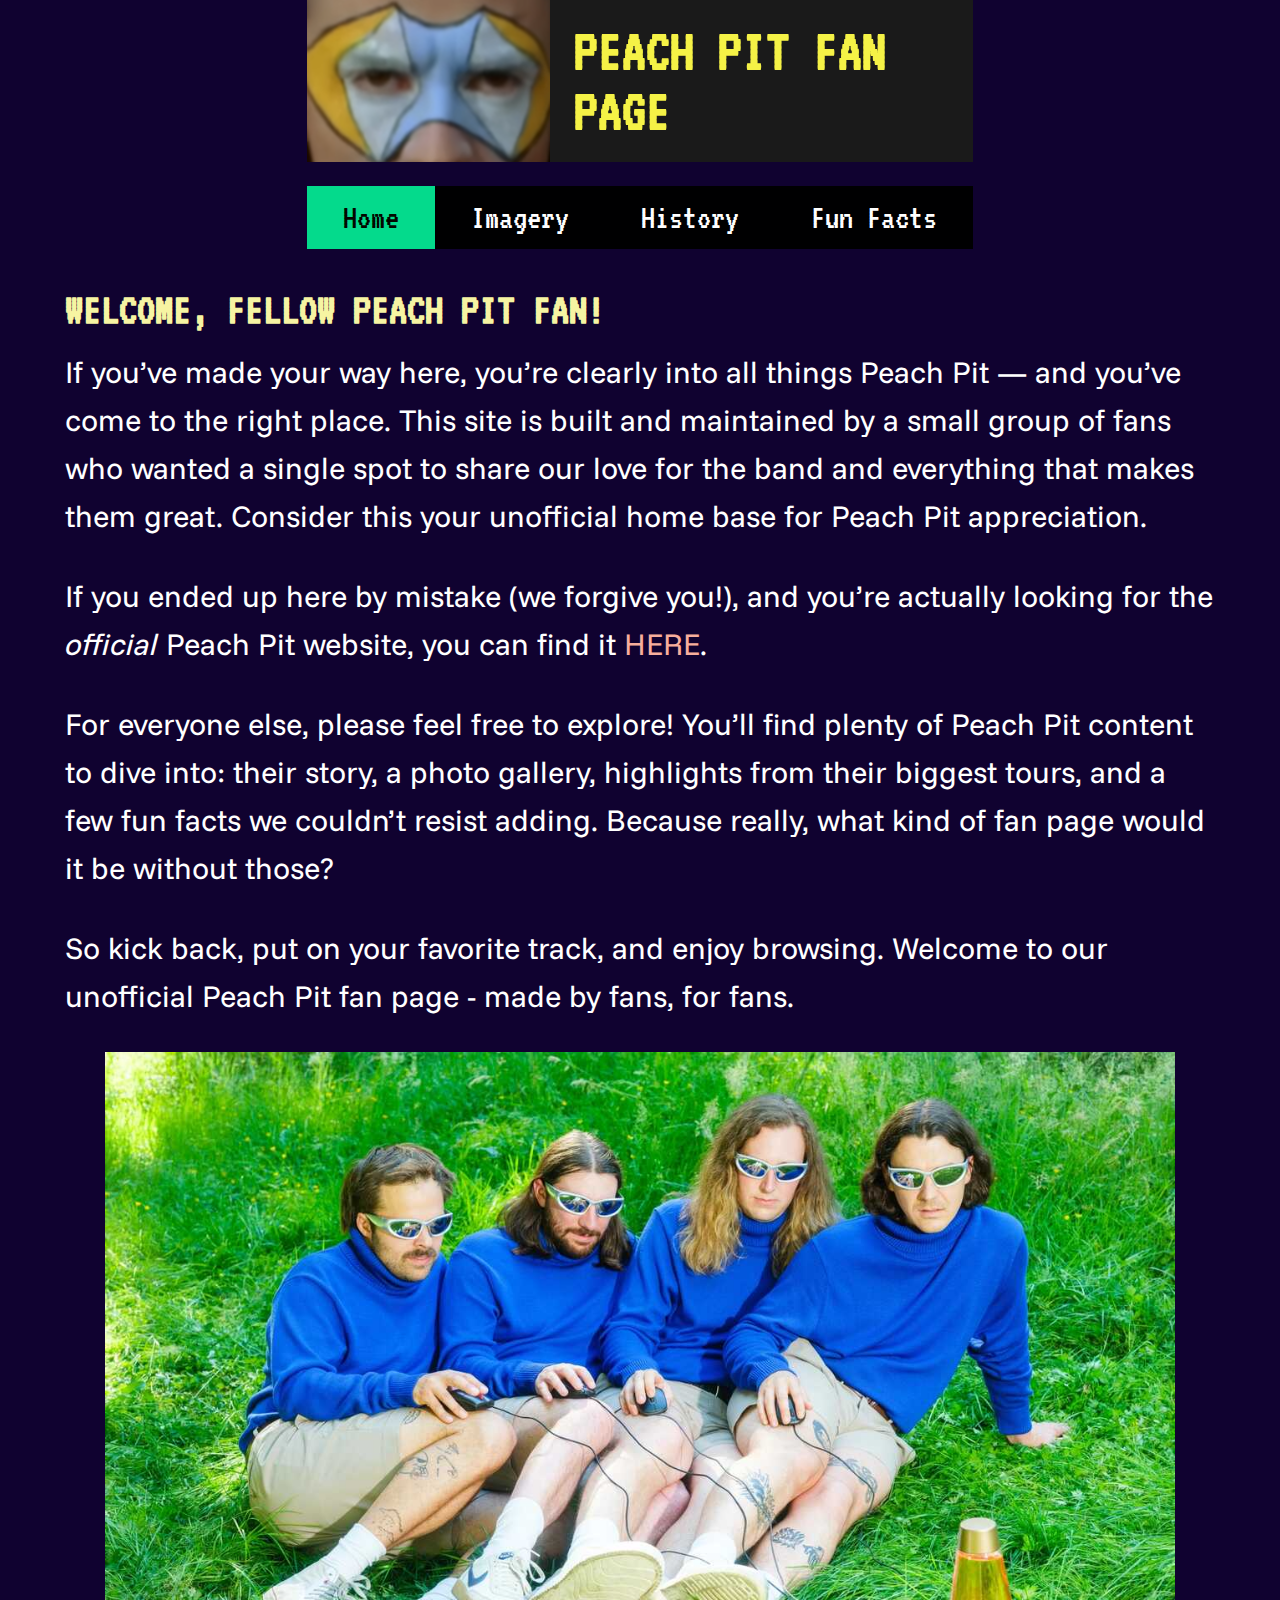
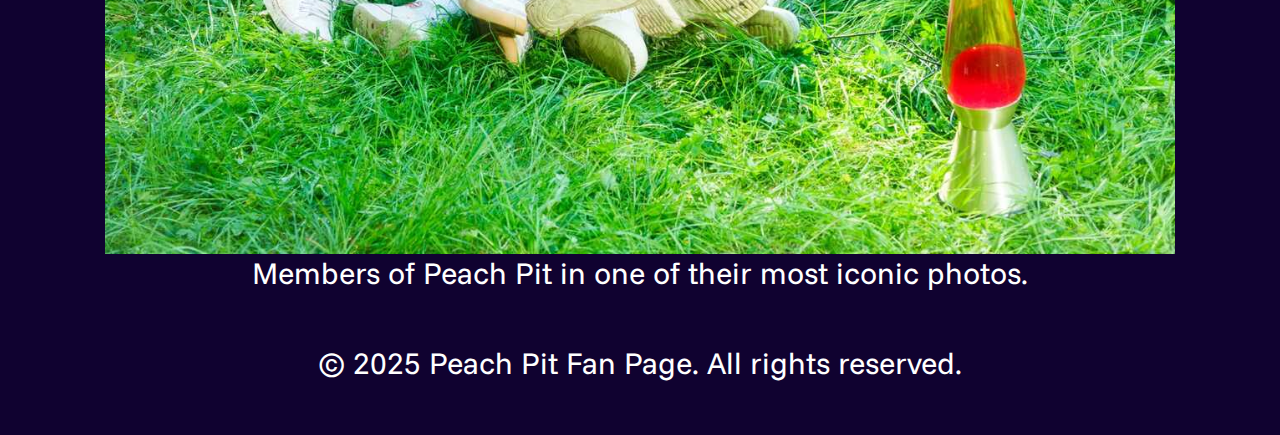
<file: index.html>
<!DOCTYPE html>
<html lang="en">

<head>
    <meta charset="UTF-8">
    <meta name="viewport" content="width=device-width, initial-scale=1.0">
    <link rel="icon" type="image/x-icon" href="images/favicon.ico">
    <title>Peach Pit Unofficial Fan Page</title>
    <meta name="description"
        content="This is a website designed for fans of the Canadian indie pop band, called Peach Pit.
    It features 4 pages: one to serve as a homepage (landing page), one that details their work including all their albums,one serving
    as a gallery, one detailing all their tours to date, one that lists fun facts where submissions can also be added by visitors." />
    <meta name="keywords" content="Peach Pit Fan Page, Peach Pit, Peach Pit Band" />
    <meta name="author" content="Anna Keil" />
    <link rel="stylesheet" href="style.css" />
    <link rel="stylesheet" href="responsive.css" />
</head>

<body>
    <header>
        <div id="logowrapper">
            <!-- <img src="images/logo.png"My Website Logo" class="logo"> -->
            <div class="logo"></div>
            <h1 class=peach-pit-style>Peach Pit Fan Page</h1>
        </div>
        <div class="topnav">
            <a class="active" href="#home">Home</a>
            <a href="imagery.html">Imagery</a>
            <a href="history.html">History</a>
            <a href="funfacts.html">Fun Facts</a>
        </div>
    </header>
    <div id="content">
        <div>
            <H2>Welcome, fellow Peach Pit fan!</H2>
            <p> If you’ve made your way here, you’re clearly into all things Peach Pit — and you’ve come to the right
                place. This site is built and maintained by a small group of fans who wanted a single spot to share our
                love for the band and everything that makes them great.
                Consider this your unofficial home base for Peach Pit appreciation.</p>
            <p> If you ended up here by mistake (we forgive you!), and you’re actually looking for the <em>official</em>
                Peach Pit website,
                you can find it <a href="https://www.peachpitmusic.com" target="_blank">HERE</a>.</p>
            <p> For everyone else, please feel free to explore! You’ll find plenty of Peach Pit content to dive into:
                their story, a photo gallery,
                highlights from their biggest tours, and a few fun facts we couldn’t resist adding. Because really, what
                kind of fan page would it be without those? </p>
            <p> So kick back, put on your favorite track, and enjoy browsing. Welcome to our unofficial Peach Pit fan
                page - made by fans, for fans.</p>
            <figure>
                <img id="mainphoto" src="images/mainphoto.jpg" alt="The four members of the band Peach Pit are sitting close next to each other in green grass wearing 
        identical outfits,including sunglasses resembling the style of the early nineties and blue turtle necks. They all have a mouse in their hand that is attached 
        to a lava lamp.">
                <figcaption>
                    Members of Peach Pit in one of their most iconic photos.
                </figcaption>
            </figure>
        </div>
        <footer class="site-footer">
            <p>&copy; 2025 Peach Pit Fan Page. All rights reserved.</p>
        </footer>
    </div>
</body>

</html>
</file>
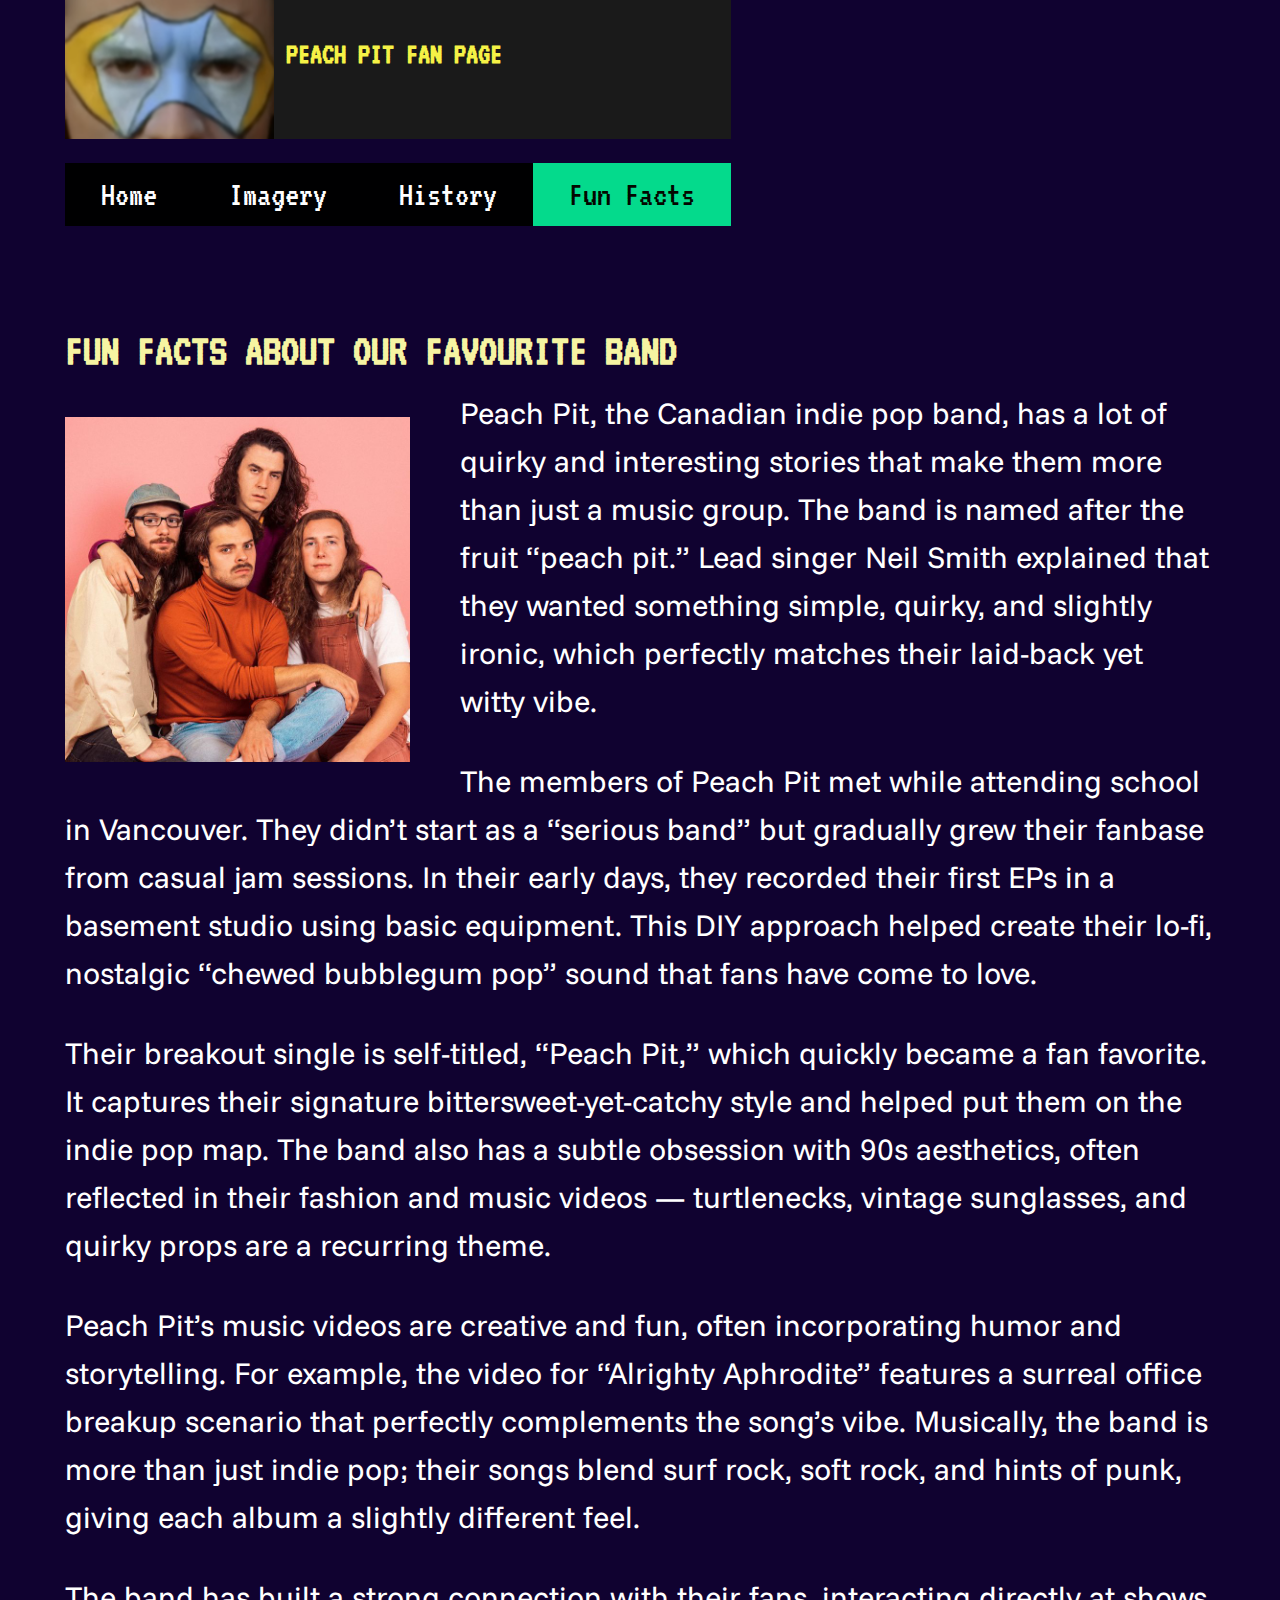
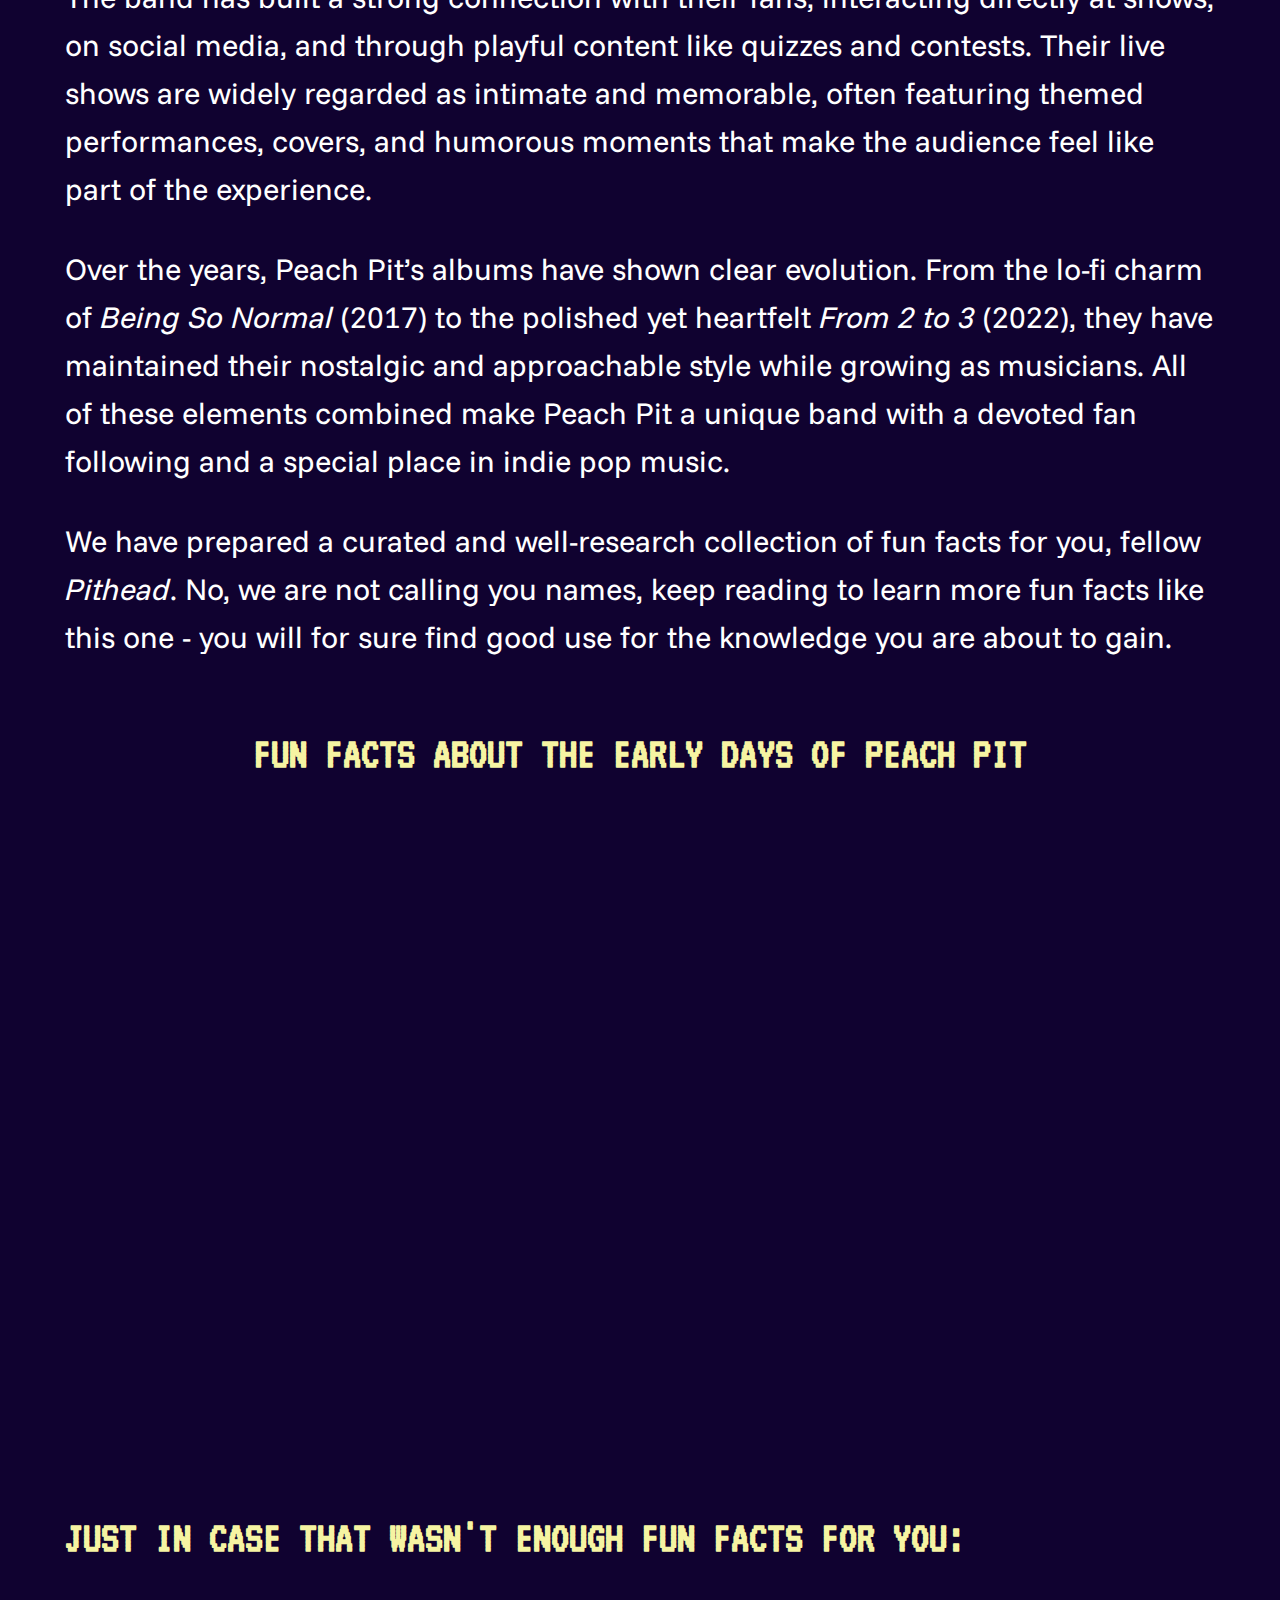
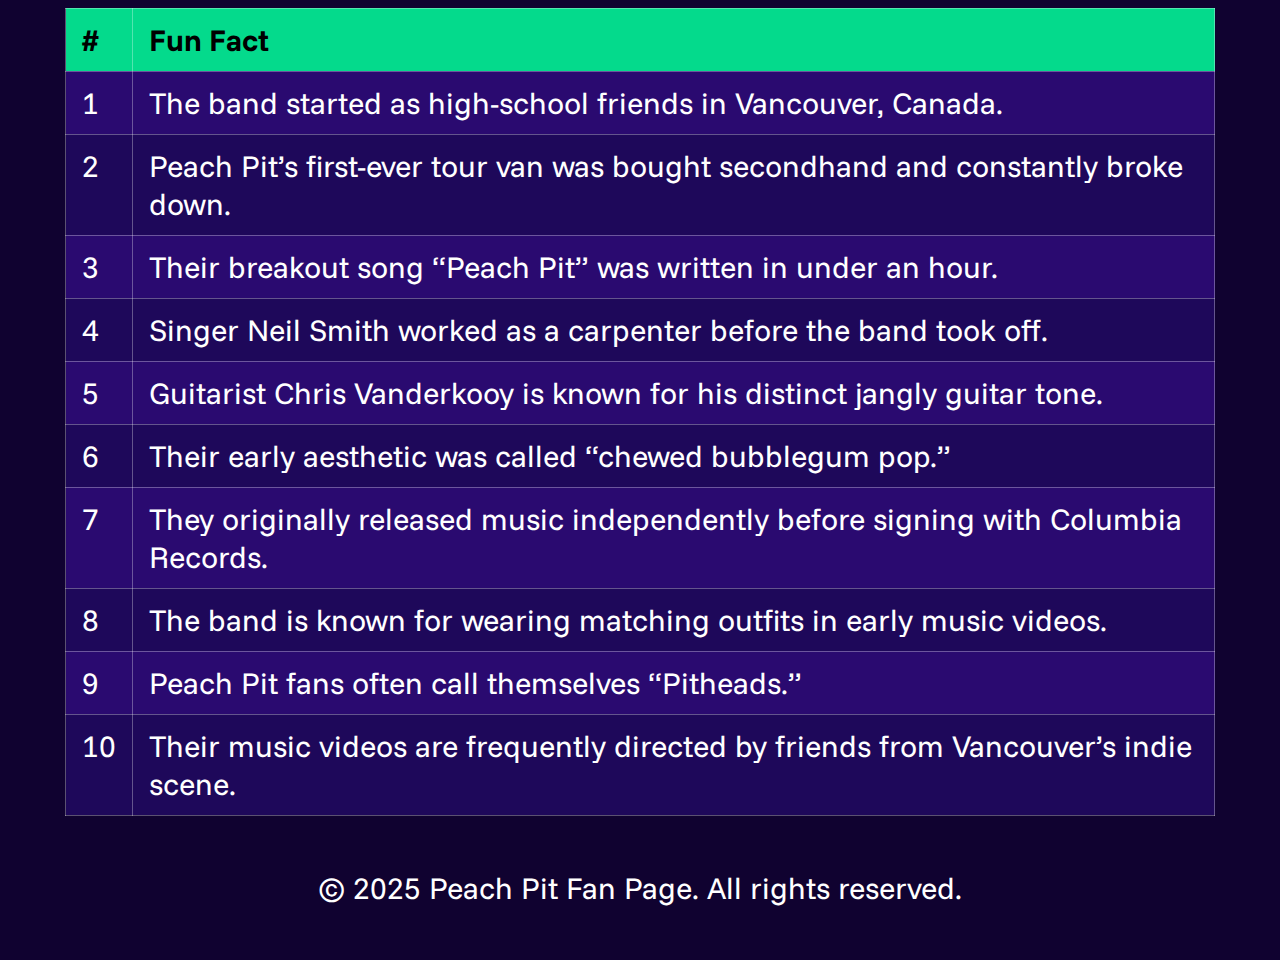
<file: funfacts.html>
<!DOCTYPE html>
<html lang="en">

<head>
    <meta charset="UTF-8">
    <meta name="viewport" content="width=device-width, initial-scale=1.0">
    <title>Peach Pit Unofficial Fan Page</title>
    <meta name="description"
        content="This is a website designed for fans of the Canadian indie pop band, called Peach Pit.
    It features 4 pages: one to serve as a homepage (landing page), one that details their work including all their albums,one serving
    as a gallery, one detailing all their tours to date, one that lists fun facts where submissions can also be added by visitors." />
    <meta name="keywords" content="Peach Pit Fan Page, Peach Pit, Peach Pit Band" />
    <meta name="author" content="Anna Keil" />
    <link rel="stylesheet" href="style.css" />
</head>

<body>
  <div id="burgermenu"></div>
    <div id="content">
        <header>
            <div id="logowrapper">
                <img src="images/logo.png"My Website Logo" class="logo">
                <h1 class=peach-pit-style>Peach Pit Fan Page</h1>
            </div>
            <div class="topnav">
                <a href="index.html">Home</a>
                <a href="imagery.html">Imagery</a>
                <a href="history.html">History</a>
                <a class="active" href="funfacts.html">Fun Facts</a>
            </div>
        </header>
    <section id="funfacts-section">
    <h2>Fun Facts About Our Favourite Band</h2>

    <img src="images/pinkmembers.jpeg" class="float-left membersimage">

    <p>Peach Pit, the Canadian indie pop band, has a lot of quirky and interesting stories that make them more than just a music group. The band is named after the fruit “peach pit.” 
      Lead singer Neil Smith explained that they wanted something simple, quirky, and slightly ironic, which perfectly matches their laid-back yet witty vibe.</p>

    <p>The members of Peach Pit met while attending school in Vancouver. They didn’t start as a “serious band” but gradually grew their fanbase from casual jam sessions. 
      In their early days, they recorded their first EPs in a basement studio using basic equipment. This DIY approach helped create their lo-fi, nostalgic “chewed bubblegum pop” sound that fans have come to love.</p>

    <p>Their breakout single is self-titled, “Peach Pit,” which quickly became a fan favorite. It captures their signature bittersweet-yet-catchy style and helped put them on the indie pop map. 
      The band also has a subtle obsession with 90s aesthetics, often reflected in their fashion and music videos — turtlenecks, vintage sunglasses, and quirky props are a recurring theme.</p>

    <p>Peach Pit’s music videos are creative and fun, often incorporating humor and storytelling. For example, the video for “Alrighty Aphrodite” features a surreal office breakup scenario that perfectly 
      complements the song’s vibe. Musically, the band is more than just indie pop; their songs blend surf rock, soft rock, and hints of punk, giving each album a slightly different feel.</p>

    <p>The band has built a strong connection with their fans, interacting directly at shows, on social media, and through playful content like quizzes and contests. Their live 
      shows are widely regarded as intimate and memorable, often featuring themed performances, covers, and humorous moments that make the audience feel like part of the experience.</p>

    <p>Over the years, Peach Pit’s albums have shown clear evolution. From the lo-fi charm of <em>Being So Normal</em> (2017) to the polished yet heartfelt <em>From 2 to 3</em> (2022), 
      they have maintained their nostalgic and approachable style while growing as musicians. All of these elements combined make Peach Pit a unique band with a devoted fan following and a special place in indie pop music.</p>
    <p>We  have prepared a curated and well-research collection of fun facts for you, fellow <em>Pithead</em>. No, we are not calling you names, keep reading to learn more fun facts like this one - you will for sure find good use for the knowledge
      you are about to gain.</p>
  </section>

<div id="videowrapper">
<h2>Fun Facts about the Early Days of Peach Pit</h2>
<iframe width="560" height="315" 
    src="https://www.youtube.com/embed/W9mvkTyerCc?si=-xlEK_NGvh78lSmb" 
    title="YouTube video player" 
    frameborder="0" 
    allow="accelerometer; autoplay; clipboard-write; encrypted-media; gyroscope; picture-in-picture; web-share" 
    referrerpolicy="strict-origin-when-cross-origin" 
    allowfullscreen>
</iframe>
</div>
<br>
<h2>Just in case that wasn't enough fun facts for you:</h2>
<table border="1" cellpadding="6" cellspacing="0">
  <thead>
    <tr>
      <th>#</th>
      <th>Fun Fact</th>
    </tr>
  </thead>
  <tbody>
    <tr>
      <td>1</td>
      <td>The band started as high-school friends in Vancouver, Canada.</td>
    </tr>
    <tr>
      <td>2</td>
      <td>Peach Pit’s first-ever tour van was bought secondhand and constantly broke down.</td>
    </tr>
    <tr>
      <td>3</td>
      <td>Their breakout song “Peach Pit” was written in under an hour.</td>
    </tr>
    <tr>
      <td>4</td>
      <td>Singer Neil Smith worked as a carpenter before the band took off.</td>
    </tr>
    <tr>
      <td>5</td>
      <td>Guitarist Chris Vanderkooy is known for his distinct jangly guitar tone.</td>
    </tr>
    <tr>
      <td>6</td>
      <td>Their early aesthetic was called “chewed bubblegum pop.”</td>
    </tr>
    <tr>
      <td>7</td>
      <td>They originally released music independently before signing with Columbia Records.</td>
    </tr>
    <tr>
      <td>8</td>
      <td>The band is known for wearing matching outfits in early music videos.</td>
    </tr>
    <tr>
      <td>9</td>
      <td>Peach Pit fans often call themselves “Pitheads.”</td>
    </tr>
    <tr>
      <td>10</td>
      <td>Their music videos are frequently directed by friends from Vancouver’s indie scene.</td>
    </tr>
  </tbody>
</table>

         <footer class="site-footer">
            <p>&copy; 2025 Peach Pit Fan Page. All rights reserved.</p>
        </footer>
    </div>
</body>

</html>
</file>
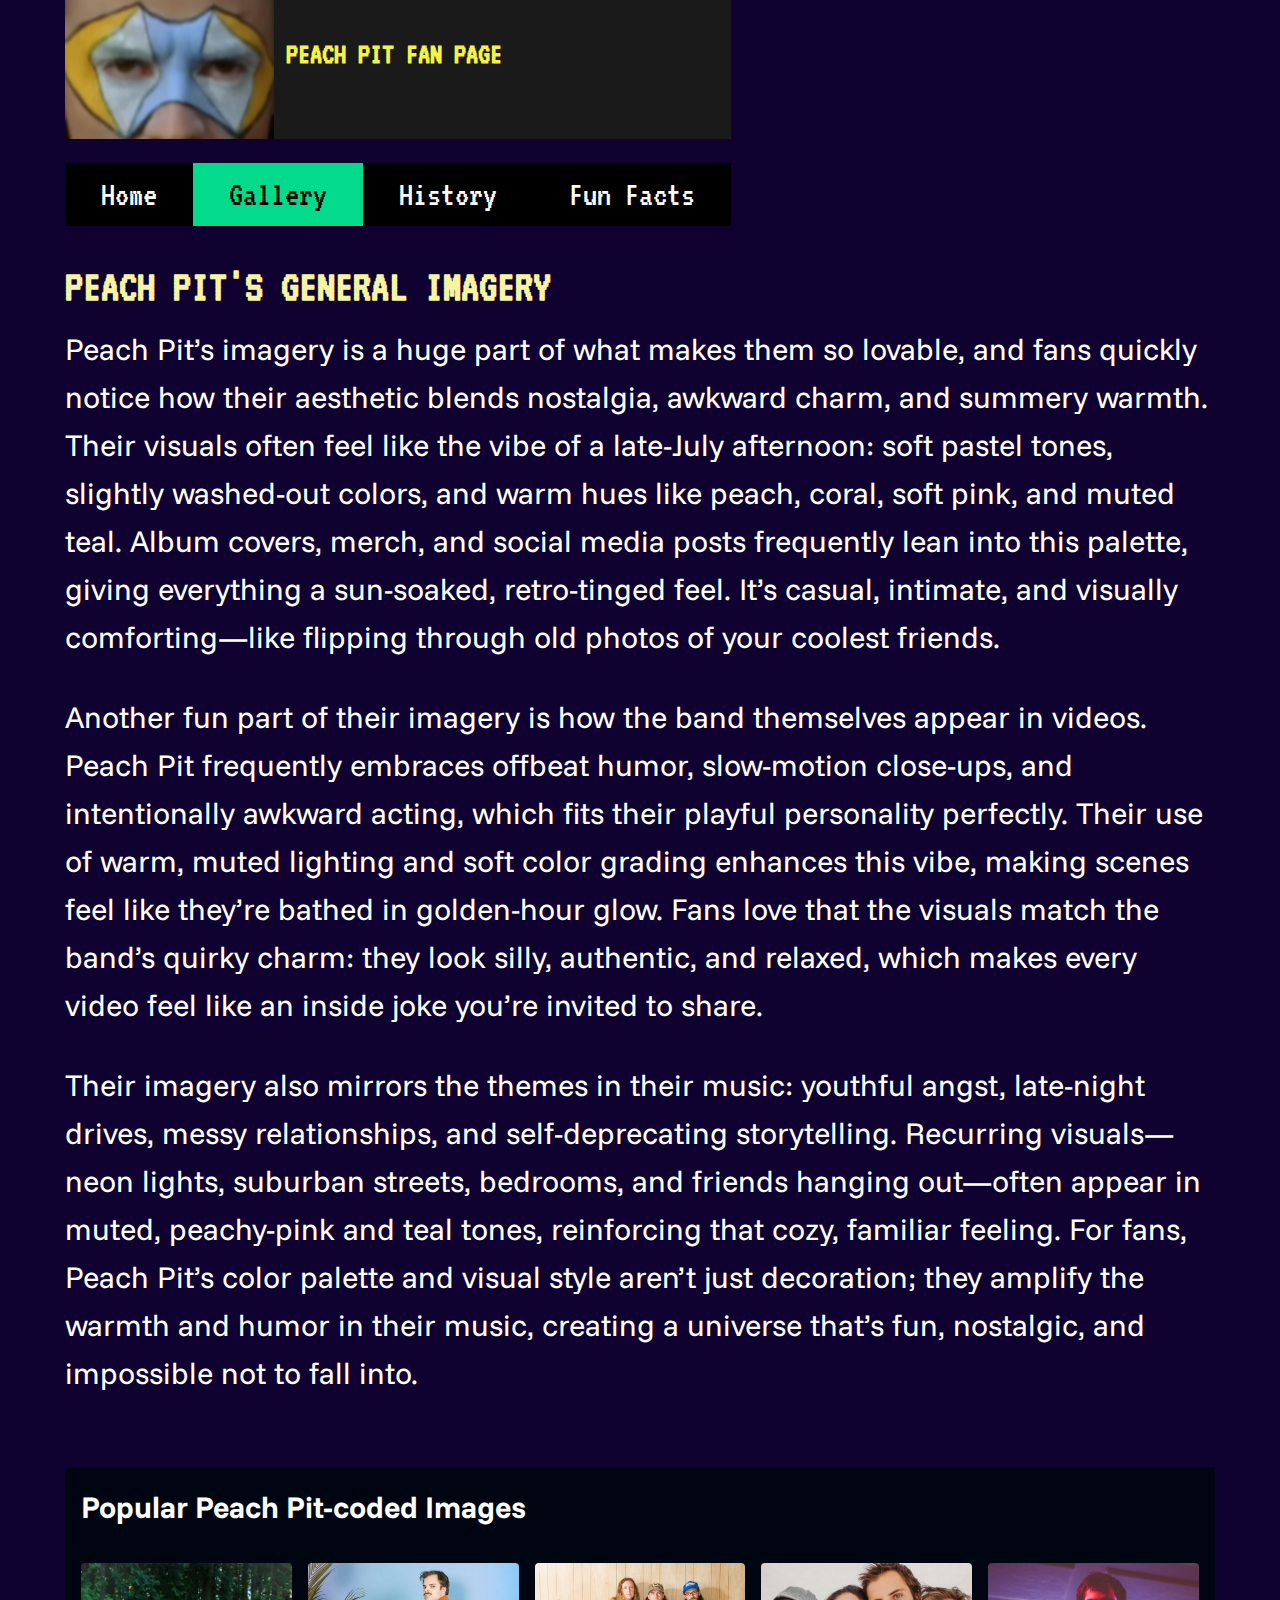
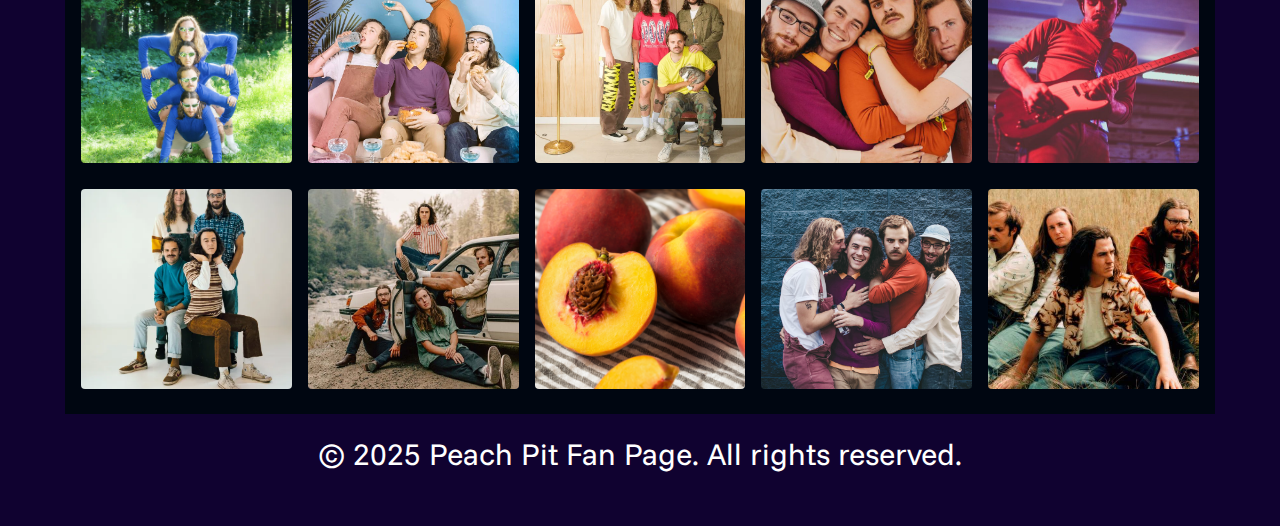
<file: gallery.html>
<!DOCTYPE html>
<html lang="en">

<head>
    <meta charset="UTF-8">
    <meta name="viewport" content="width=device-width, initial-scale=1.0">
    <title>Peach Pit Unofficial Fan Page</title>
    <meta name="description"
        content="This is a website designed for fans of the Canadian indie pop band, called Peach Pit.
    It features 4 pages: one to serve as a homepage (landing page), one that details their work including all their albums,one serving
    as a gallery, one detailing all their tours to date, one that lists fun facts where submissions can also be added by visitors." />
    <meta name="keywords" content="Peach Pit Fan Page, Peach Pit, Peach Pit Band" />
    <meta name="author" content="Anna Keil" />
    <link rel="stylesheet" href="style.css" />
</head>

<body>
    <div id="content">
        <header>
            <div id="logowrapper">
                <img src="images/logo.png"My Website Logo" class="logo">
                <h1 class=peach-pit-style>Peach Pit Fan Page</h1>
            </div>
            <div class="topnav">
                <a href="index.html">Home</a>
                <a class="active" href="gallery.html">Gallery</a>
                <a href="history.html">History</a>
                <a href="funfacts.html">Fun Facts</a>
            </div>
        </header>
<div>
<h2>Peach Pit's General Imagery</h2>
<p>Peach Pit’s imagery is a huge part of what makes them so lovable, and fans quickly notice how their aesthetic blends nostalgia, awkward charm, and summery warmth. Their visuals often feel like the vibe of a late-July afternoon: soft pastel tones, slightly washed-out colors, and warm hues like peach, coral, soft pink, and muted teal. Album covers, merch, and social media posts frequently lean into this palette, giving everything a sun-soaked, retro-tinged feel. It’s casual, intimate, and visually comforting—like flipping through old photos of your coolest friends.</p>

<p>Another fun part of their imagery is how the band themselves appear in videos. Peach Pit frequently embraces offbeat humor, slow-motion close-ups, and intentionally awkward acting, which fits their playful personality perfectly. Their use of warm, muted lighting and soft color grading enhances this vibe, making scenes feel like they’re bathed in golden-hour glow. Fans love that the visuals match the band’s quirky charm: they look silly, authentic, and relaxed, which makes every video feel like an inside joke you’re invited to share.</p>

<p>Their imagery also mirrors the themes in their music: youthful angst, late-night drives, messy relationships, and self-deprecating storytelling. Recurring visuals—neon lights, suburban streets, bedrooms, and friends hanging out—often appear in muted, peachy-pink and teal tones, reinforcing that cozy, familiar feeling. For fans, Peach Pit’s color palette and visual style aren’t just decoration; they amplify the warmth and humor in their music, creating a universe that’s fun, nostalgic, and impossible not to fall into.</p>
<br>


  
 <section class="picture-gallery paper border shadow shadow-large">
  <h1>Popular Peach Pit-coded Images</h1>
  <ul class="gallery-list">
    <li class="paper border shadow shadow-large shadow-hover">
      <img src="images/carousel1.jpg" alt="Image 1">
      
    </li>
    <li class="paper border shadow shadow-large shadow-hover">
      <img src="images/carousel2.jpg" alt="Image 2">
      
    </li>
    <li class="paper border shadow shadow-large shadow-hover">
      <img src="images/carousel3.jpg" alt="Image 3">
      
    </li>
    <li class="paper border shadow shadow-large shadow-hover">
      <img src="images/carousel4.jpg" alt="Image 4">
      
    </li>
    <li class="paper border shadow shadow-large shadow-hover">
      <img src="images/carousel6.jpg" alt="Image 6">
      
    </li>
    <li class="paper border shadow shadow-large shadow-hover">
      <img src="images/carousel7.jpg" alt="Image 7">
      
    </li>
    <li class="paper border shadow shadow-large shadow-hover">
      <img src="images/carousel8.jpg" alt="Image 8">
     
    </li>
    <li class="paper border shadow shadow-large shadow-hover">
      <img src="images/carousel5.jpg" alt="Image 5">
    </li>

    <li class="paper border shadow shadow-large shadow-hover">
      <img src="images/carousel9.jpg" alt="Image 9">
      
    </li>
    <li class="paper border shadow shadow-large shadow-hover">
      <img src="images/pp1.jpg" alt="Image 10">
      
    </li>
  </ul>
</section>


         


 <footer class="site-footer">
            <p>&copy; 2025 Peach Pit Fan Page. All rights reserved.</p>
        </footer>
    </div>
</body>

</html>
</file>
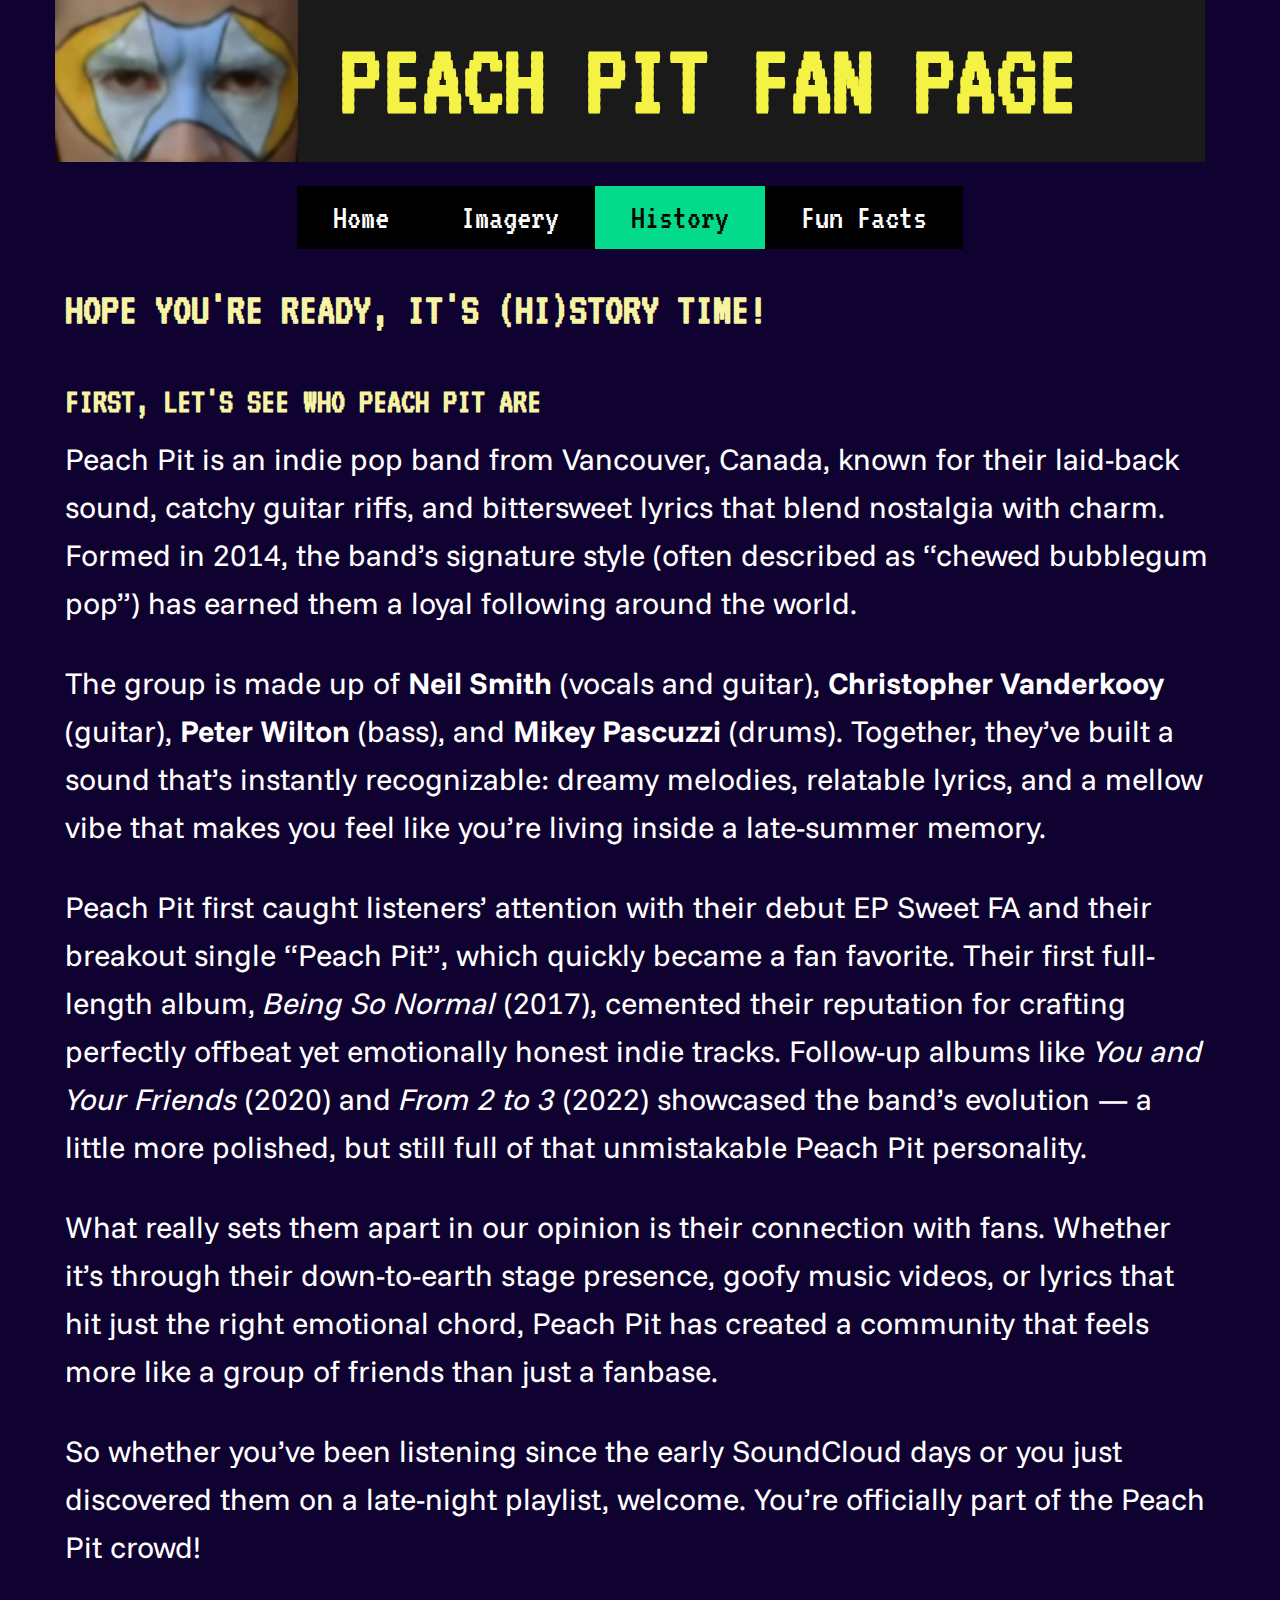
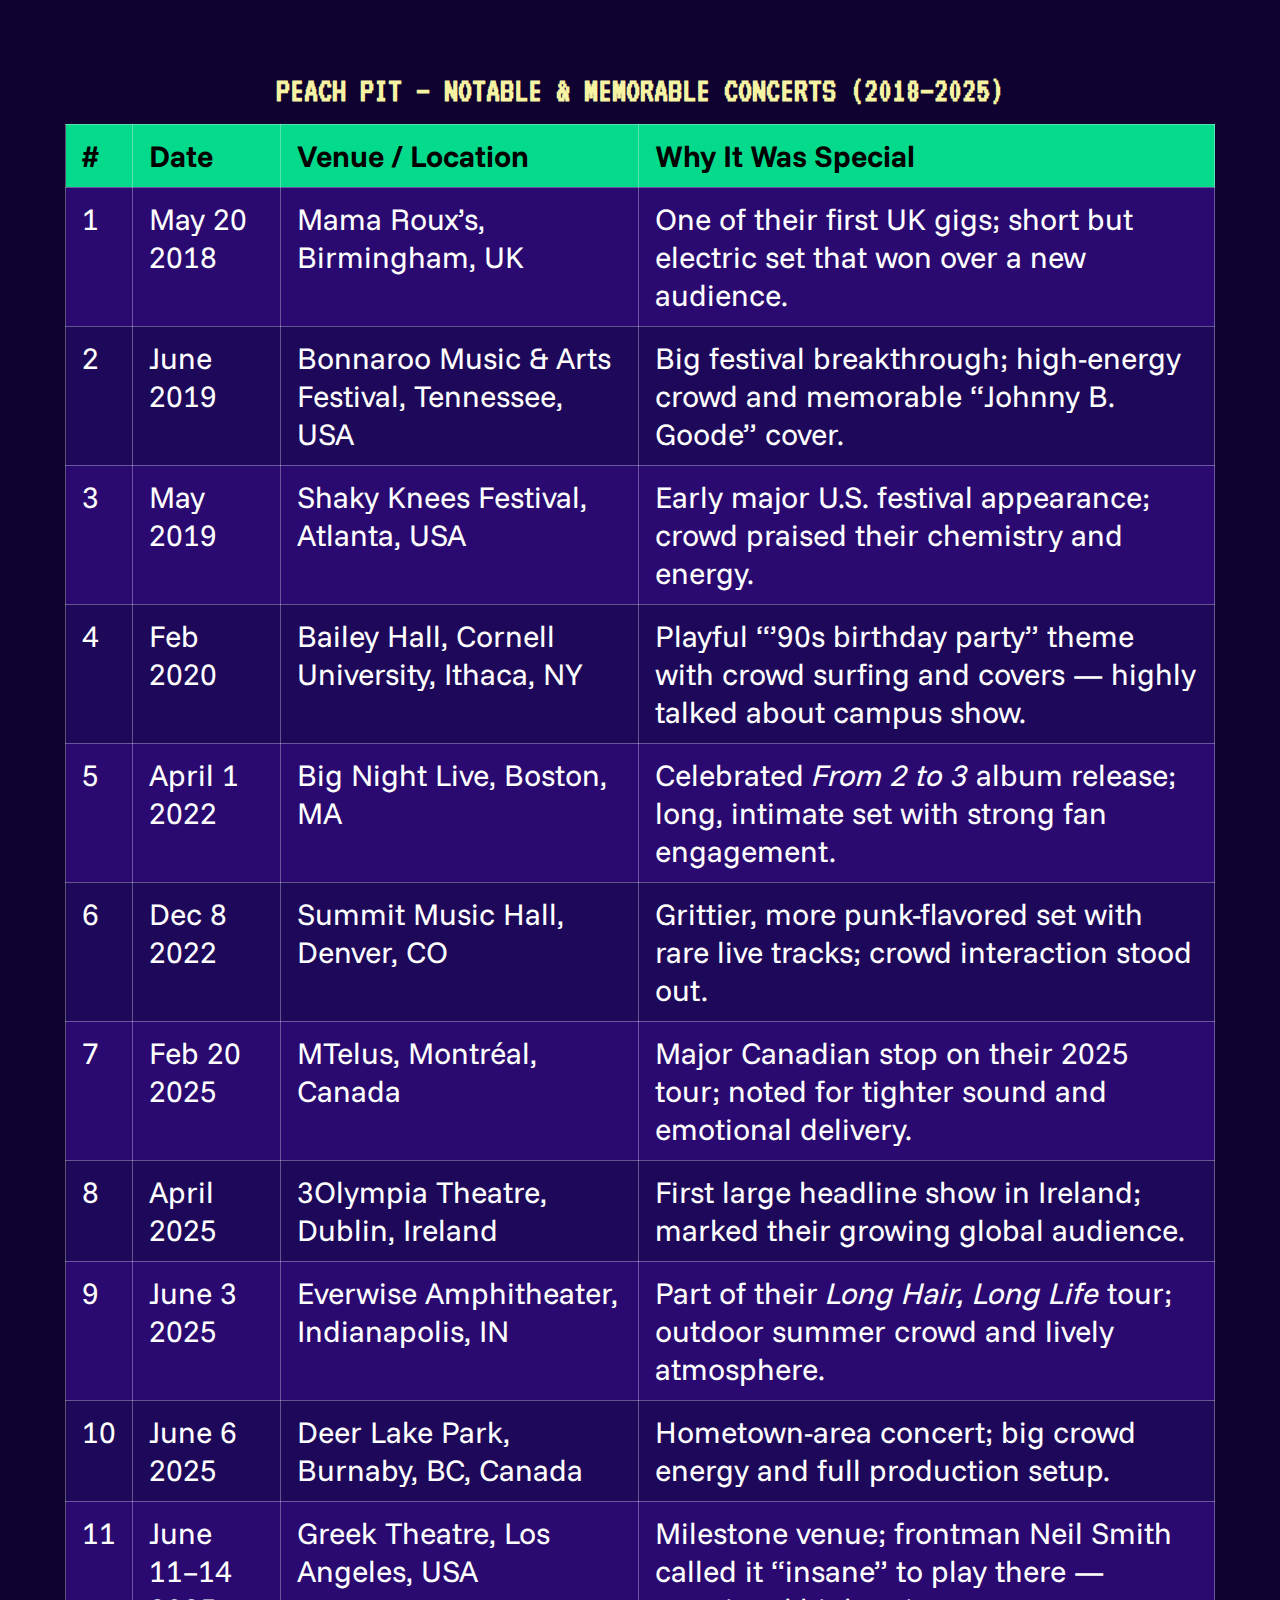
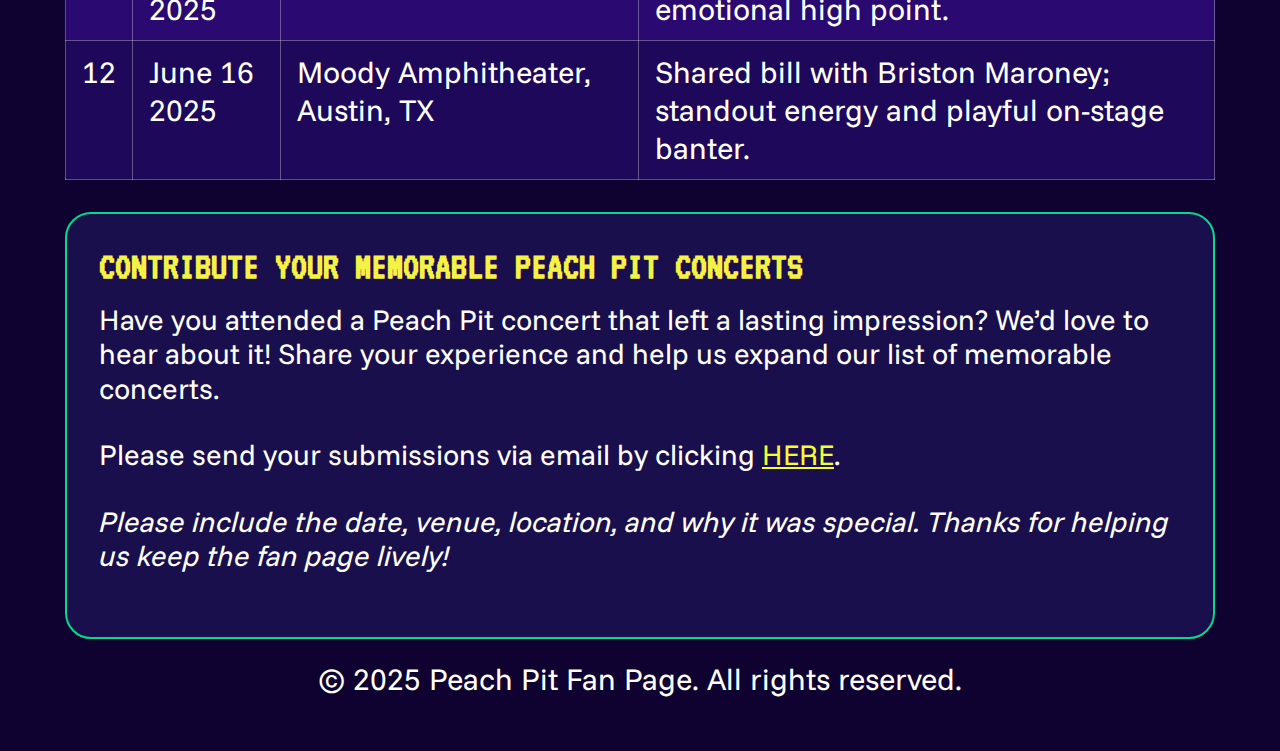
<file: history.html>
<!DOCTYPE html>
<html lang="en">

<head>
    <meta charset="UTF-8">
    <meta name="viewport" content="width=device-width, initial-scale=1.0">
    <link rel="icon" type="image/x-icon" href="images/favicon.ico">
    <title>Peach Pit Unofficial Fan Page</title>
    <meta name="description"
        content="This is a website designed for fans of the Canadian indie pop band, called Peach Pit and serves an unofficial fan page.
    It features 4 pages: one to serve as a homepage (landing page), one on their imagery, one detailing their history, another one that lists some fun facts related to the band.">
    <meta name="keywords" content="Peach Pit Fan Page, Peach Pit, Peach Pit Band">
    <meta name="author" content="Anna Keil">
    <link rel="stylesheet" href="style.css">
    <link rel="stylesheet" href="responsive.css">
</head>

<body>
    <div class="pagewrapper">
        <div id="burgermenu">
            <div class="burgericon">
                <span></span>
                <span></span>
                <span></span>
            </div>
            <input type="checkbox" id="burgercheckbox">
            <div id="burgerscreen">
                <div class="burgerlinks">
                    <a href="index.html">Home</a>
                    <a href="imagery.html">Imagery</a>
                    <a class="active" href="history.html">History</a>
                    <a href="funfacts.html">Fun Facts</a>
                </div>
            </div>
        </div>
        <header>
            <div id="logowrapper">
                <!-- <img src="images/logo.png"My Website Logo" class="logo"> -->
                <div class="logo"></div>
                <h1 class=peach-pit-style>Peach Pit Fan Page</h1>
            </div>
            <div class="topnav">
                <a href="index.html">Home</a>
                <a href="imagery.html">Imagery</a>
                <a class="active" href="history.html">History</a>
                <a href="funfacts.html">Fun Facts</a>
            </div>
        </header>
        <div id="content">
            <h2>Hope you're ready, it's (hi)story time!</h2>
            <h3>First, let's see who Peach Pit are</h3>
            <p>Peach Pit is an indie pop band from Vancouver, Canada, known for their laid-back sound, catchy guitar
                riffs,
                and bittersweet lyrics that
                blend nostalgia with charm. Formed in 2014, the band’s signature style (often described as “chewed
                bubblegum
                pop”) has earned them a loyal following around the world.</p>
            <p>The group is made up of <strong>Neil Smith</strong> (vocals and guitar), <strong> Christopher
                    Vanderkooy</strong> (guitar), <strong>Peter Wilton</strong> (bass),
                and <strong> Mikey Pascuzzi</strong> (drums). Together, they’ve built a sound that’s instantly
                recognizable:
                dreamy melodies, relatable lyrics, and a mellow vibe
                that makes you feel like you’re living inside a late-summer memory.</p>
            <p>Peach Pit first caught listeners’ attention with their debut EP Sweet FA and their breakout single “Peach
                Pit”, which quickly became a fan favorite. Their first full-length album, <em>Being So Normal</em>
                (2017), cemented their reputation for crafting perfectly offbeat yet emotionally honest indie tracks.
                Follow-up albums like <em>You and Your Friends</em> (2020) and
                <em>From 2 to 3</em> (2022) showcased the band’s evolution — a little more polished, but still full of
                that
                unmistakable Peach Pit personality.
            </p>
            <p>What really sets them apart in our opinion is their connection with fans. Whether it’s through their
                down-to-earth stage presence, goofy music videos,
                or lyrics that hit just the right emotional chord, Peach Pit has created a community that feels more
                like a
                group of friends than just a fanbase.</p>
            <p>So whether you’ve been listening since the early SoundCloud days or you just discovered them on a
                late-night
                playlist, welcome. You’re officially part of the Peach Pit crowd!</p>
            <br>
            <div>
                <table class="historytable">
                    <caption><strong>Peach Pit – Notable &amp; Memorable Concerts (2018–2025)</strong></caption>
                    <thead>
                        <tr>
                            <th>#</th>
                            <th>Date</th>
                            <th>Venue / Location</th>
                            <th>Why It Was Special</th>
                        </tr>
                    </thead>
                    <tbody>
                        <tr>
                            <td>1</td>
                            <td>May 20 2018</td>
                            <td>Mama Roux’s, Birmingham, UK</td>
                            <td>One of their first UK gigs; short but electric set that won over a new audience.</td>
                        </tr>
                        <tr>
                            <td>2</td>
                            <td>June 2019</td>
                            <td>Bonnaroo Music &amp; Arts Festival, Tennessee, USA</td>
                            <td>Big festival breakthrough; high-energy crowd and memorable “Johnny B. Goode” cover.</td>
                        </tr>
                        <tr>
                            <td>3</td>
                            <td>May 2019</td>
                            <td>Shaky Knees Festival, Atlanta, USA</td>
                            <td>Early major U.S. festival appearance; crowd praised their chemistry and energy.</td>
                        </tr>
                        <tr>
                            <td>4</td>
                            <td>Feb 2020</td>
                            <td>Bailey Hall, Cornell University, Ithaca, NY</td>
                            <td>Playful “’90s birthday party” theme with crowd surfing and covers — highly talked about
                                campus show.</td>
                        </tr>
                        <tr>
                            <td>5</td>
                            <td>April 1 2022</td>
                            <td>Big Night Live, Boston, MA</td>
                            <td>Celebrated <em>From 2 to 3</em> album release; long, intimate set with strong fan
                                engagement.</td>
                        </tr>
                        <tr>
                            <td>6</td>
                            <td>Dec 8 2022</td>
                            <td>Summit Music Hall, Denver, CO</td>
                            <td>Grittier, more punk-flavored set with rare live tracks; crowd interaction stood out.
                            </td>
                        </tr>
                        <tr>
                            <td>7</td>
                            <td>Feb 20 2025</td>
                            <td>MTelus, Montréal, Canada</td>
                            <td>Major Canadian stop on their 2025 tour; noted for tighter sound and emotional delivery.
                            </td>
                        </tr>
                        <tr>
                            <td>8</td>
                            <td>April 2025</td>
                            <td>3Olympia Theatre, Dublin, Ireland</td>
                            <td>First large headline show in Ireland; marked their growing global audience.</td>
                        </tr>
                        <tr>
                            <td>9</td>
                            <td>June 3 2025</td>
                            <td>Everwise Amphitheater, Indianapolis, IN</td>
                            <td>Part of their <em>Long Hair, Long Life</em> tour; outdoor summer crowd and lively
                                atmosphere.</td>
                        </tr>
                        <tr>
                            <td>10</td>
                            <td>June 6 2025</td>
                            <td>Deer Lake Park, Burnaby, BC, Canada</td>
                            <td>Hometown-area concert; big crowd energy and full production setup.</td>
                        </tr>
                        <tr>
                            <td>11</td>
                            <td>June 11–14 2025</td>
                            <td>Greek Theatre, Los Angeles, USA</td>
                            <td>Milestone venue; frontman Neil Smith called it “insane” to play there — emotional high
                                point.</td>
                        </tr>
                        <tr>
                            <td>12</td>
                            <td>June 16 2025</td>
                            <td>Moody Amphitheater, Austin, TX</td>
                            <td>Shared bill with Briston Maroney; standout energy and playful on-stage banter.</td>
                        </tr>
                    </tbody>
                </table>
                <section id="contribute">
                    <h3>Contribute Your Memorable Peach Pit Concerts</h3>
                    <p>
                        Have you attended a Peach Pit concert that left a lasting impression? We’d love to hear about
                        it!
                        Share your experience and help us expand our list of memorable concerts.
                    </p>
                    <p>
                        Please send your submissions via email by clicking
                        <a href="mailto:keilanna0729@gmail.com?subject=Peach%20Pit%20Concert%20Submission"
                            target="_blank">HERE</a>.
                    </p>
                    <p><em>Please include the date, venue, location, and why it was special. Thanks for helping us keep
                            the fan
                            page lively!</em></p>
                </section>
                <footer class="site-footer">
                    <p>&copy; 2025 Peach Pit Fan Page. All rights reserved.</p>
                </footer>
            </div>
        </div>
    </div>
</body>

</html>
</file>
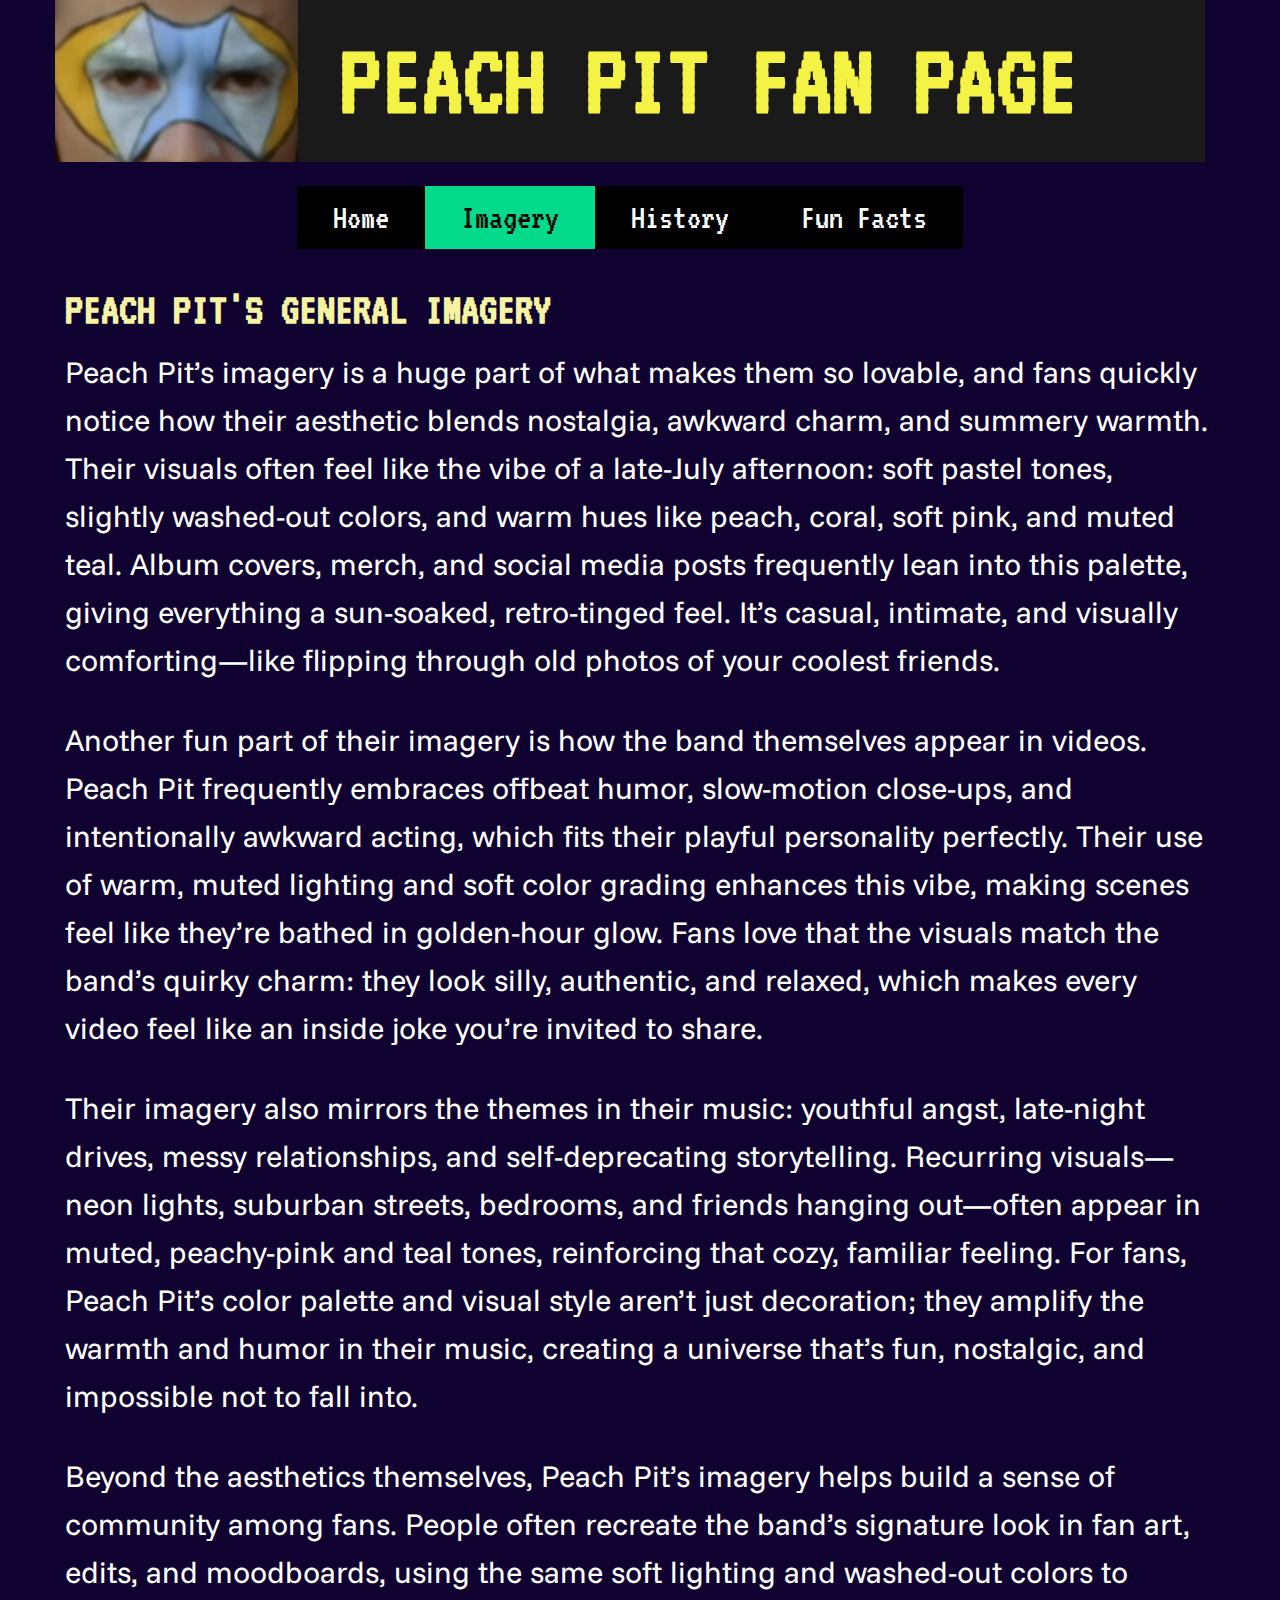
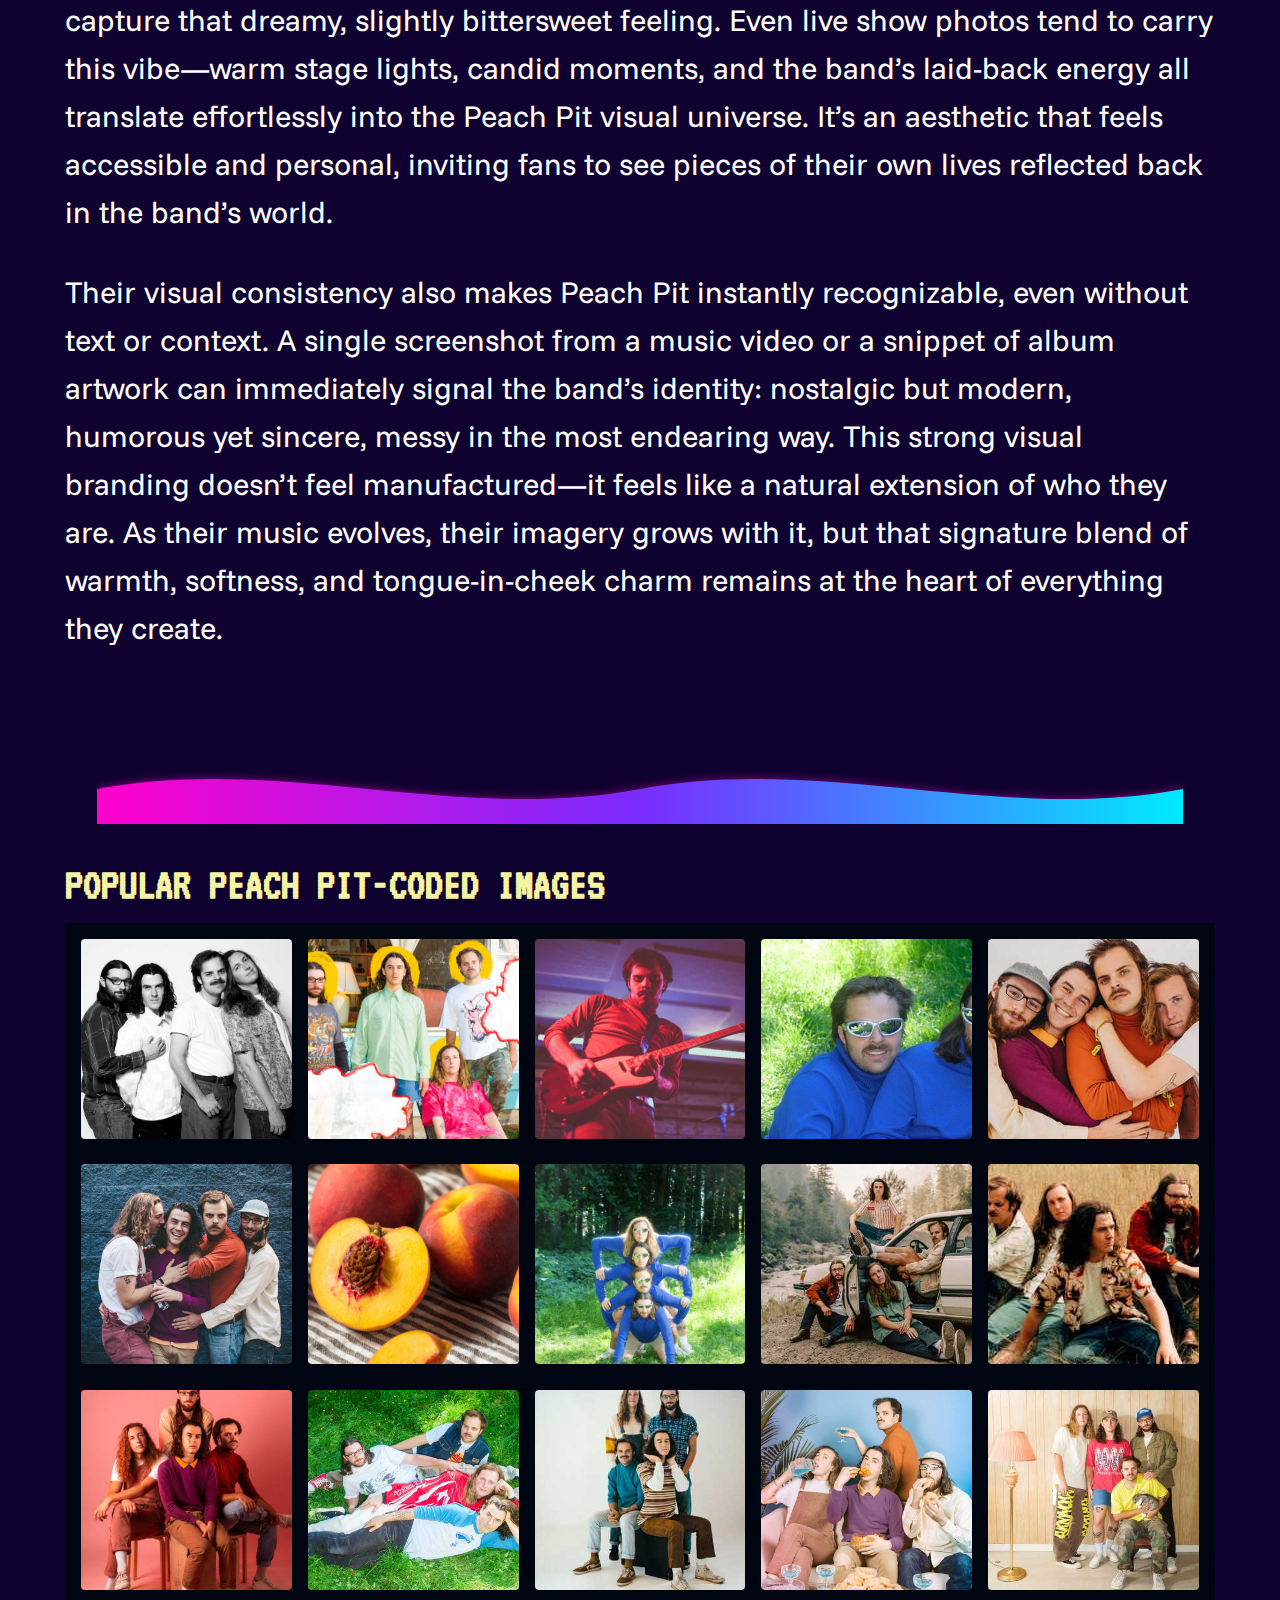
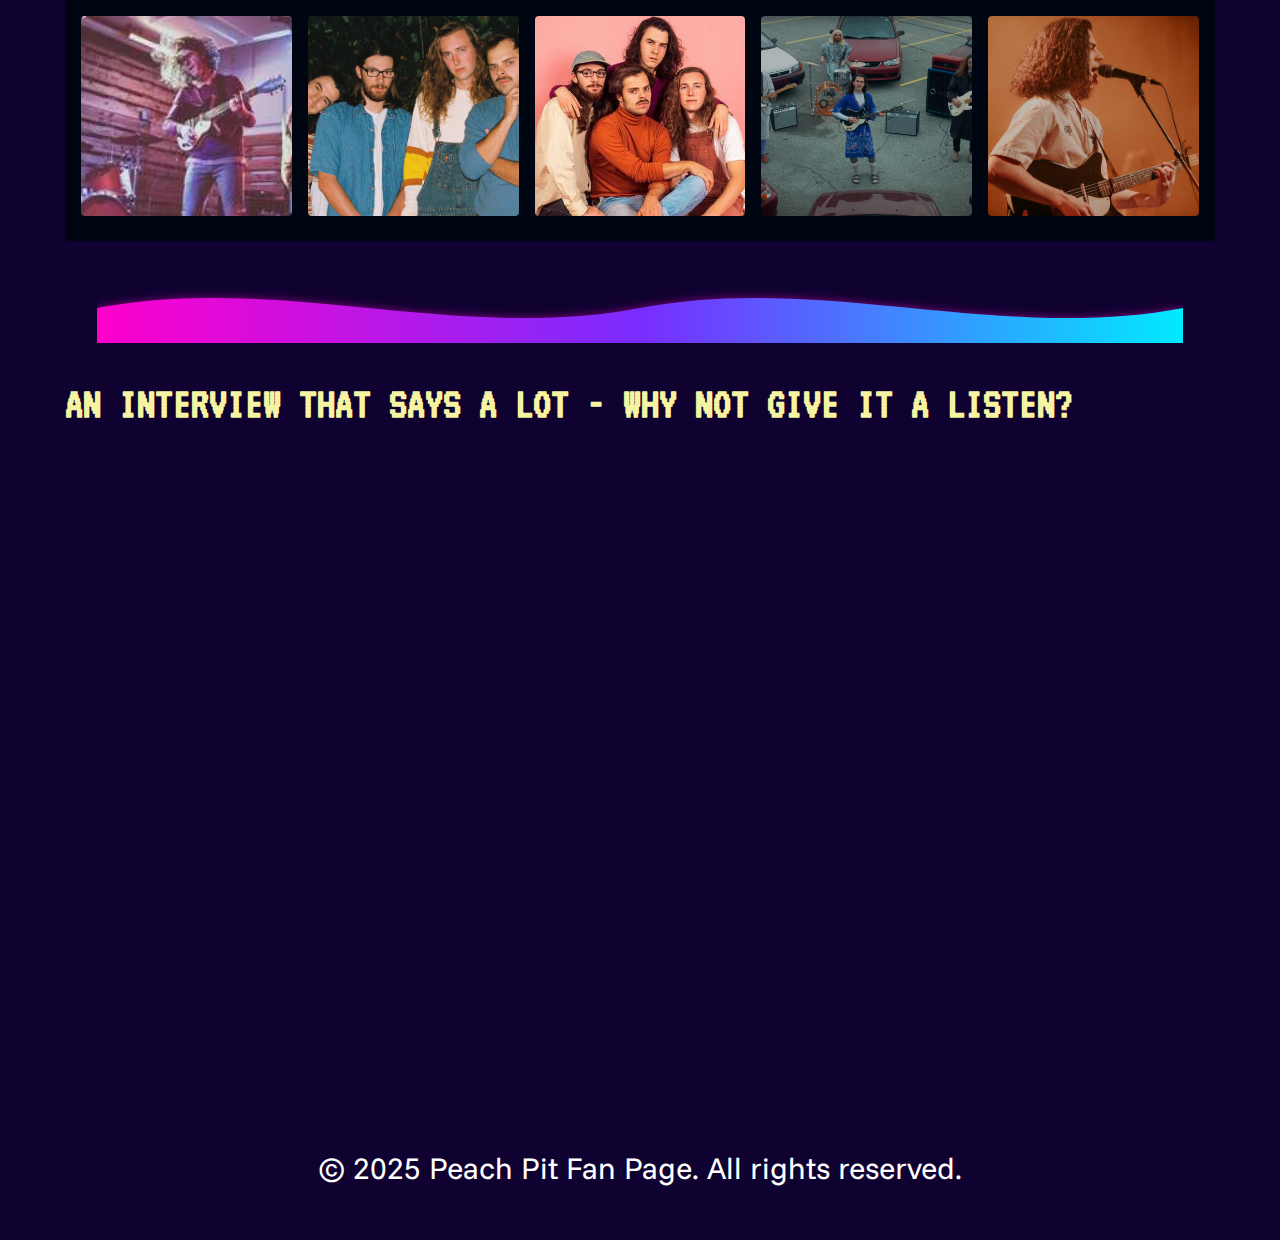
<file: imagery.html>
<!DOCTYPE html>
<html lang="en">

<head>
  <meta charset="UTF-8">
  <meta name="viewport" content="width=device-width, initial-scale=1.0">
  <link rel="icon" type="image/x-icon" href="images/favicon.ico">
  <title>Peach Pit Unofficial Fan Page</title>
  <meta name="description"
    content="This is a website designed for fans of the Canadian indie pop band, called Peach Pit and serves an unofficial fan page.
    It features 4 pages: one to serve as a homepage (landing page), one on their imagery, one detailing their history, another one that lists some fun facts related to the band.">
  <meta name="keywords" content="Peach Pit Fan Page, Peach Pit, Peach Pit Band">
  <meta name="author" content="Anna Keil">
  <link rel="stylesheet" href="style.css">
  <link rel="stylesheet" href="responsive.css">
</head>

<body>
  <div class="pagewrapper">
    <div id="burgermenu">
      <div class="burgericon">
        <span></span>
        <span></span>
        <span></span>
      </div>
      <input type="checkbox" id="burgercheckbox">
      <div id="burgerscreen">
        <div class="burgerlinks">
          <a href="index.html">Home</a>
          <a class="active" href="imagery.html">Imagery</a>
          <a href="history.html">History</a>
          <a href="funfacts.html">Fun Facts</a>
        </div>
      </div>
    </div>
    <header>
      <div id="logowrapper">
        <!-- <img src="images/logo.png"My Website Logo" class="logo"> -->
        <div class="logo"></div>
        <h1 class=peach-pit-style>Peach Pit Fan Page</h1>
      </div>
      <div class="topnav">
        <a href="index.html">Home</a>
        <a class="active" href="imagery.html">Imagery</a>
        <a href="history.html">History</a>
        <a href="funfacts.html">Fun Facts</a>
      </div>
    </header>
    <div id="content">
      <div>
        <h2>Peach Pit's General Imagery</h2>
        <p>Peach Pit’s imagery is a huge part of what makes them so lovable, and fans quickly notice how their aesthetic
          blends nostalgia, awkward charm, and summery warmth. Their visuals often feel like the vibe of a late-July
          afternoon:
          soft pastel tones, slightly washed-out colors, and warm hues like peach, coral, soft pink, and muted teal.
          Album
          covers, merch, and social media posts frequently lean into this palette, giving everything a sun-soaked,
          retro-tinged feel.
          It’s casual, intimate, and visually comforting—like flipping through old photos of your coolest friends.</p>

        <p>Another fun part of their imagery is how the band themselves appear in videos. Peach Pit frequently embraces
          offbeat humor, slow-motion close-ups, and intentionally awkward acting,
          which fits their playful personality perfectly. Their use of warm, muted lighting and soft color grading
          enhances this vibe, making scenes feel like they’re bathed in golden-hour glow.
          Fans love that the visuals match the band’s quirky charm: they look silly, authentic, and relaxed, which makes
          every video feel like an inside joke you’re invited to share.</p>

        <p>Their imagery also mirrors the themes in their music: youthful angst, late-night drives, messy relationships,
          and self-deprecating storytelling. Recurring visuals—neon lights, suburban streets, bedrooms,
          and friends hanging out—often appear in muted, peachy-pink and teal tones, reinforcing that cozy, familiar
          feeling. For fans, Peach Pit’s color palette and visual style aren’t just decoration;
          they amplify the warmth and humor in their music, creating a universe that’s fun, nostalgic, and impossible
          not
          to fall into.</p>
        <p>Beyond the aesthetics themselves, Peach Pit’s imagery helps build a sense of community among fans. People
          often
          recreate the band’s signature look in fan art, edits, and moodboards, using the same
          soft lighting and washed-out colors to capture that dreamy, slightly bittersweet feeling. Even live show
          photos
          tend to carry this vibe—warm stage lights, candid moments, and the band’s laid-back energy
          all translate effortlessly into the Peach Pit visual universe. It’s an aesthetic that feels accessible and
          personal, inviting fans to see pieces of their own lives reflected back in the band’s world.</p>
        <p>Their visual consistency also makes Peach Pit instantly recognizable, even without text or context. A single
          screenshot from a music video or a snippet of album artwork can immediately signal the band’s identity:
          nostalgic but modern, humorous yet sincere, messy in the most endearing way. This strong visual branding
          doesn’t
          feel manufactured—it feels like a natural extension of who they are. As their music evolves,
          their imagery grows with it, but that signature blend of warmth, softness, and tongue-in-cheek charm remains
          at
          the heart of everything they create.</p>
        <br>

        <div class="gradient-wave">
          <svg viewBox="0 0 1200 100" preserveAspectRatio="none">
            <defs>
              <linearGradient id="funkyGradient1" x1="0%" y1="0%" x2="100%" y2="0%">
                <stop offset="0%" stop-color="#ff00cc" />
                <stop offset="50%" stop-color="#7a2cff" />
                <stop offset="100%" stop-color="#00eaff" />
              </linearGradient>
            </defs>

            <path d="M0,50 C200,0 400,100 600,50 C800,0 1000,100 1200,50 L1200,100 L0,100 Z"
              fill="url(#funkyGradient1)">
            </path>
          </svg>
        </div>

        <h2>Popular Peach Pit-coded Images</h2>
        <div class="picture-gallery">
          <ul class="gallery-list">

            <!-- Image 1 -->
            <li>
              <img src="images/members_black_and_white.jpg"
                alt="4 members of Peach Pite posing in black and white photo.">
            </li>

            <!-- Image 2 -->
            <li>
              <img src="images/fan_art.jpg"
                alt="4 members of Peach Pit posing in pop art style photo, colourful palette.">
            </li>

            <!-- Image 3 -->
            <li>
              <img src="images/guitarplayer.jpg" alt="Lead guitarist at concert, reddish hue due to concert lights.">
            </li>

            <!-- Image 4 -->
            <li>
              <img src="images/guitarplayer_sunglasses.jpg"
                alt="Headshot of lead guitarist smiling wearing 80s-style sunglasses.">
            </li>

            <!-- Image 5 -->
            <li>
              <img src="images/members_hugging.jpg" alt="Members of Peach Pit smiling, hugging in a line and posing.">
            </li>

            <!-- Image 6 -->
            <li>
              <img src="images/members_hugging_smiling.jpg"
                alt="Members of Peach Pit smiling, hugging in a line and posing.">
            </li>

            <!-- Image 7 -->
            <li>
              <img src="images/literal_peachpit.jpg" alt="Photo of a literal peach, cut in half, showing its pit.">
            </li>

            <!-- Image 8 -->
            <li>
              <img src="images/members_in_blue_jumper.jpg"
                alt="Peach Pit posing on top of each other wearing their typical 80s-style sunglasses and blue jumpers.">
            </li>

            <!-- Image 9 -->
            <li>
              <img src="images/members_in_car.jpg" alt="4 Members posing with oldschool car in a dirt road.">
            </li>

            <!-- Image 10 -->
            <li>
              <img src="images/members_in_crops.jpg" alt="Members of Peach Pit posing sitting in the grass.">
            </li>

            <!-- Image 11 -->
            <li>
              <img src="images/members_in_pink.jpeg"
                alt="Members of Peach Pit posing sitting down in front of pink background.">
            </li>

            <!-- Image 12 -->
            <li>
              <img src="images/members_lying_in_grass.jpg" alt="Peach Pit lying in grass behind each other and posing.">
            </li>

            <!-- Image 13 -->
            <li>
              <img src="images/members_posing.jpg" alt="Peach Pit posing sitting with cream background.">
            </li>

            <!-- Image 14 -->
            <li>
              <img src="images/members_teaparty.jpg"
                alt="Peach Pit having a tea party, sitting on a couch in front of blue background.">
            </li>

            <!-- Image 15 -->
            <li>
              <img src="images/members_with_bunny.jpg" alt="Peach Pit posing with lamp and guitarist hugging a bunny.">
            </li>

            <!-- Image 16 -->
            <li>
              <img src="images/peachpit_band.jpg" alt="Lead singer performing in concert, playing guitar.">
            </li>

            <!-- Image 17 -->
            <li>
              <img src="images/peachpit_posing.jpg"
                alt="Peach Pit posing, all 4 wearing jeans as clothing material in front of dark background.">
            </li>

            <!-- Image 18 -->
            <li>
              <img src="images/pink_members.jpeg" alt="Peach Pit posing sitting with pink background.">
            </li>

            <!-- Image 19 -->
            <li>
              <img src="images/shampoo_bottles_snippet.png"
                alt="A sceen from Peach Pit's video clip for their song called Shampoo Bottles where they are performing surrounded by cars.">
            </li>

            <!-- Image 20 -->
            <li>
              <img src="images/singer.jpg" alt="Vocalist of Peach Pit performing on stage with orange hues.">
            </li>

          </ul>
        </div>

        <div class="gradient-wave">
          <svg viewBox="0 0 1200 100" preserveAspectRatio="none">
            <defs>
              <linearGradient id="funkyGradient2" x1="0%" y1="0%" x2="100%" y2="0%">
                <stop offset="0%" stop-color="#ff00cc" />
                <stop offset="50%" stop-color="#7a2cff" />
                <stop offset="100%" stop-color="#00eaff" />
              </linearGradient>
            </defs>

            <path d="M0,50 C200,0 400,100 600,50 C800,0 1000,100 1200,50 L1200,100 L0,100 Z"
              fill="url(#funkyGradient2)">
            </path>
          </svg>
        </div>
        <h2 class="videoheader">An interview that says a lot - why not give it a listen?</h2>
        <div id="videowrapper">
          <iframe width="560" height="315" src="https://www.youtube.com/embed/D9f6149mgRg?si=LCog4Vi87MrBpdBB"
            title="YouTube video player"
            allow="accelerometer; autoplay; clipboard-write; encrypted-media; gyroscope; picture-in-picture; web-share"
            referrerpolicy="strict-origin-when-cross-origin" allowfullscreen></iframe>
        </div>

        <footer class="site-footer">
          <p>&copy; 2025 Peach Pit Fan Page. All rights reserved.</p>
        </footer>
      </div>
    </div>
  </div>
</body>

</html>
</file>
<file: style.css>
@import url('https://fonts.googleapis.com/css2?family=Funnel+Sans:ital,wght@0,300..800;1,300..800&family=VT323&display=swap');

body {
  background-color: #100230;
  /* or your chosen variant */
  color: #ffffff;
  /* dark text for contrast */
  font-size: 1.9rem;
  margin: auto;
  padding: 0;
  font-family: 'Funnel Sans', sans-serif;
  display: flex;
  flex-direction: column;
  align-items: center;
}

.pagewrapper {
  display: flex;
  flex-direction: column;
}

header {
  display: flex;
  flex-direction: column;
  align-items: center;
  max-width: 1150px;
}

#logowrapper {
  display: flex;
  align-items: center;
  gap: 0;
  flex-grow: 1;
  width: 100%;
  background-color: #1a1a1a;
}

@supports (container-type: inline-size) {
  #logowrapper {
    container-type: inline-size;
  }
}

.logo {
  /* height: 154px;  */
  /* adjust as needed */
  width: auto;
  min-width: 100px;
  background-image: url("images/logo.png");
  display: block;
  flex-grow: 1;
  flex-basis: 155px;
  aspect-ratio: 3 / 2;
}

.burgericon {
  width: 100%;
  position: relative;
}

.burgericon>span {
  display: block;
  width: 80%;
  height: 8px;
  margin-bottom: 20px;
  border-radius: 3px;
  background-color: rgb(75, 238, 49);
  position: relative;
  margin-left: 10%;
}

h1.peach-pit-style {
  font-family: 'VT323', sans-serif;
  font-size: 3rem;
  font-weight: 700;
  text-transform: uppercase;
  color: rgb(245, 242, 70);
  background-color: #1a1a1a;
  display: inline-block;
  padding: 0.2em 0.4em;
  margin: 0;
  /* remove default margin */
  flex-grow: 4;
}

@supports (font-size: 9cqw) {
  h1.peach-pit-style {
    font-size: 9cqw;
  }
}

.topnav {
  background-color: #000001;
  overflow: -moz-hidden-unscrollable;
  margin-top: 1.5rem;
}

.topnav a {
  float: left;
  color: #ffffff;
  font-family: 'VT323', sans-serif;
  text-align: center;
  padding: 14px 36px;
  text-decoration: none;
  font-size: 2.2rem;
}

.topnav a:hover {
  background-color: #f64222;
  color: black;
}

.topnav a:visited {
  color: #ffffff;
}

.topnav a.active {
  background-color: #04da8c;
  color: rgb(4, 7, 0);
}


/* End of header styles */

figcaption {
  text-align: center;
}

a {
  color: #f7ae9c;
  text-decoration: none;
}

a:visited {
  color: rgb(248, 240, 240);
}


a:hover {
  color: #f4ed80;
  text-decoration: underline
}

a:active {
  color: rgb(255, 255, 255);
}

/* Picture-gallery section */
.picture-gallery {
  padding: 1rem;
  background-color: #000611;
}

.gradient-wave {
  margin: 2rem 2rem;
}

.gradient-wave svg {
  width: 100%;
  height: 70px;
  display: block;
}

.gradient-wave path {
  filter: drop-shadow(0 0 6px rgba(255, 0, 204, 0.5));
}

/* Grid for 20 images */
.picture-gallery .gallery-list {
  display: grid;
  grid-template-columns: repeat(auto-fit, minmax(200px, 1fr));
  gap: 1rem;
  padding: 0;
  margin: 0;
  list-style: none;
}

/* Cards */
.picture-gallery .gallery-list li {
  margin: 0;
  transition: all 200ms ease-in-out;
}

/* Blur effect on non-hovered cards */
.picture-gallery .gallery-list:has(li:hover) li:not(:hover) {
  filter: blur(6px);
}

/* Images */
.picture-gallery .gallery-list img {
  display: block;
  width: 100%;
  height: 200px;
  object-fit: cover;
  margin-bottom: 0.6rem;
  border-radius: 4px;
}

/* Titles */
.picture-gallery .gallery-list h2 {
  font-size: 1.1rem;
  margin: 0;
  text-align: center;
}

/* Links inside cards */
.picture-gallery .gallery-list li a {
  text-decoration: none;
  color: inherit;
}




/* Content styles begin */


#content {
  display: flex;
  align-items: flex-start;
  flex-direction: column;
  min-height: 650px;
  max-width: 1150px;
  margin-inline: auto;
  padding: 0 10px;
}

#content p,
#content h1 {
  font-size: 1.9rem;
  line-height: 3rem;
  margin: 0 0 2rem;
}


img {
  display: block;
  max-width: 100%;
}

h3 {
  text-align: left;
}

table {
  width: 100%;
  border-collapse: collapse;
  margin: 2rem 0;
  color: #fff;
  font-family: 'Funnel Sans', sans-serif;
  border: 3px;
}

caption {
  caption-side: top;
  font-size: 1.5rem;
  font-weight: bold;
  margin-bottom: 1rem;
  color: rgb(255, 252, 82);
}

th,
td {
  border: 1.2px solid #ffffff50;
  padding: 12px 16px;
  text-align: left;
  vertical-align: top;
}

th {
  background-color: #04da8c;
  color: #000;
}

tr:nth-child(even) {
  background-color: #1e085a;
}

tr:nth-child(odd) {
  background-color: #2a0a70;
}

#contribute {
  margin-top: 1rem;
  padding: 2rem;
  background-color: #1a0f4d;
  border: 2px solid #04da8c;
  border-radius: 26px;
}

#contribute h3 {
  color: rgb(245, 242, 70);
  margin-bottom: 1rem;
  margin-top: 0;
  font-size: 2.5rem;
}

#contribute p {
  line-height: 1.2;
  font-size: 1.8rem;
}

#contribute a {
  color: rgb(245, 252, 48);
  text-decoration: underline;
}

#contribute a:hover {
  color: rgb(245, 242, 70);
}

#funfacts-section {
  width: 100%;
  margin-top: 4rem;
  padding: 0rem;
  font-family: 'Funnel Sans', sans-serif;
  color: #ffffff;
}

h2 {
  font-family: 'VT323', sans-serif;
  color: rgb(246, 244, 162);
  text-transform: uppercase;
  margin-bottom: 1rem;
}

h3 {
  font-family: 'VT323', sans-serif;
  color: rgb(246, 244, 162);
  text-transform: uppercase;
  margin-bottom: 1rem;
}

caption {
  font-family: 'VT323', sans-serif;
  color: rgb(246, 244, 162);
  text-transform: uppercase;
  margin-bottom: 1rem;
  font-size: 2.2rem;
}

.float-left {
  float: left;
  margin: 28px 50px 0 0;
}

.membersimage {
  width: 30%;
  min-width: 15%;
  max-width: 30%;
}

#videowrapper {
  align-self: center;
  display: flex;
  flex-direction: column;
  align-items: center;
  position: relative;
  overflow: hidden;
  width: 100%;
}

#videowrapper::after {
  display: block;
  content: " ";
  padding-top: 56.25%;
}

#videowrapper iframe {
  position: absolute;
  top: 0;
  left: 0;
  width: 100%;
  height: 100%;
}

.videoheader {
  margin-bottom: 55px;
}

iframe {
  border: 0;
}

.site-footer {
  color: #fff;
  text-align: center;
  align-self: center;
  padding: 1rem 0;
  font-size: 1.1rem;
}
</file>
<file: responsive.css>
:root {
    --item-size: 100px;
}

#burgermenu {
    display: none;
}

/* Small sizes */
@media (max-width: 1024px) {


    body {
        align-items: flex-start;
    }

    header {
        position: fixed;
        height: var(--item-size);
        flex-grow: 1;
        width: 100%;
    }

    #logowrapper {
        padding-right: calc(5rem + 20px);
        box-sizing: border-box;
    }

    .logo {
        background-size: 100%;
    }

    h1.peach-pit-style {}

    .topnav {
        display: none;
    }

    #burgermenu {
        display: flex;
        width: 5rem;
        height: 5rem;
        position: fixed;
        top: 20px;
        right: 20px;
        z-index: 100;
    }

    .burgericon {
        z-index: 106;
    }

    #burgercheckbox {
        width: 5rem;
        height: 5rem;
        position: absolute;
        top: 0;
        z-index: 110;
        opacity: 0;
    }

    #burgerscreen {
        position: absolute;
        right: 0;
        margin-right: -20px;
        margin-top: 99px;
        box-sizing: border-box;
        background-color: #100230;
        display: none;
        z-index: 105;
    }

    #burgercheckbox:checked+#burgerscreen {
        display: block;
    }

    .burgerlinks {
        display: flex;
        flex-direction: column;
    }

    .burgerlinks a {
        float: left;
        ;
        color: #ffffff;
        font-family: 'VT323', sans-serif;
        text-align: center;
        padding: 20px 105px;
        text-decoration: none;
        font-size: 3rem;
    }


    .burgerlinks a:hover {
        background-color: #b92703;
        color: black;
    }

    .burgerlinks a:visited {
        color: #ffffff;
    }

    .burgerlinks a.active {
        background-color: #04da8c;
        color: rgb(4, 7, 0);
    }

    #content {
        margin-top: var(--item-size);
    }

    .historytable th:last-child,
    .historytable td:last-child,
    .historytable th:first-child,
    .historytable td:first-child {
        display: none;
    }
}

/* Large sizes */
@media (min-width: 1024px) {
    .logo {
        width: 8em;
        flex-basis: auto;
        flex-grow: 0;
        flex-shrink: 0;
    }
}
</file>
